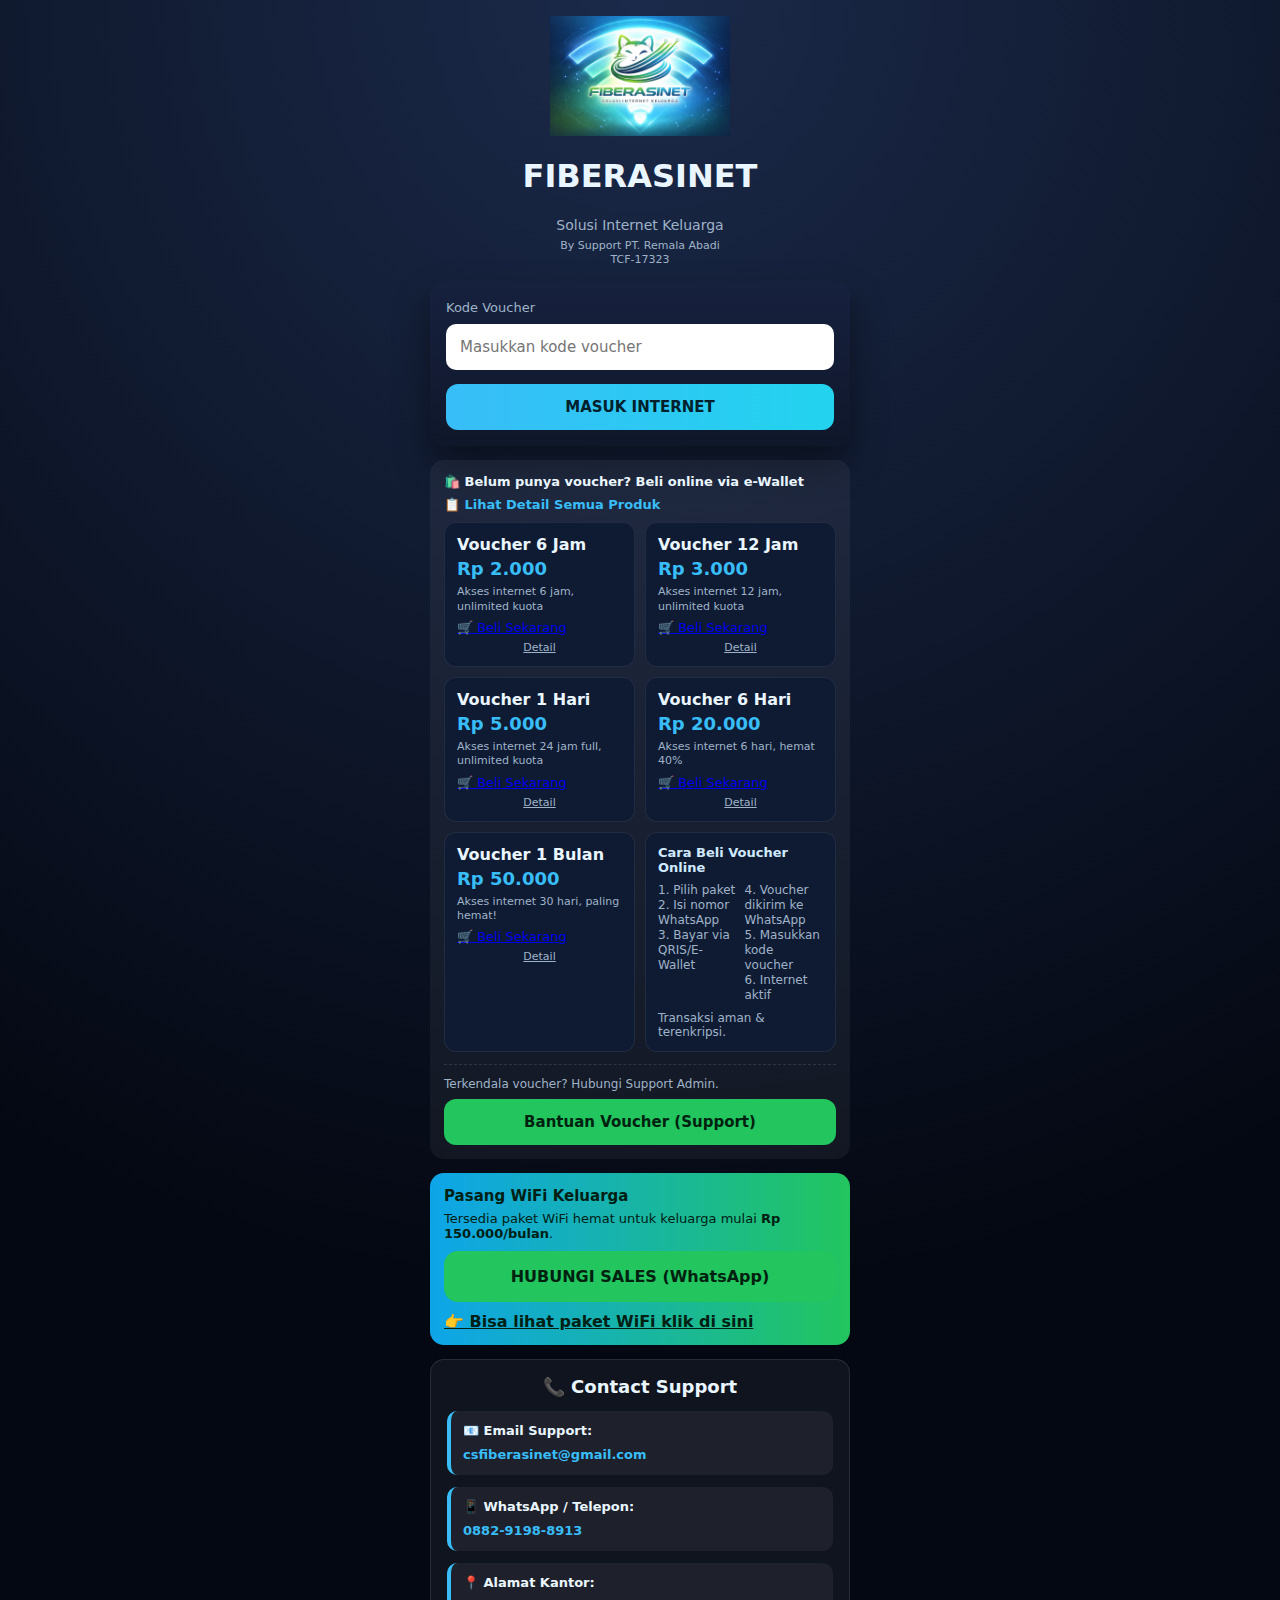
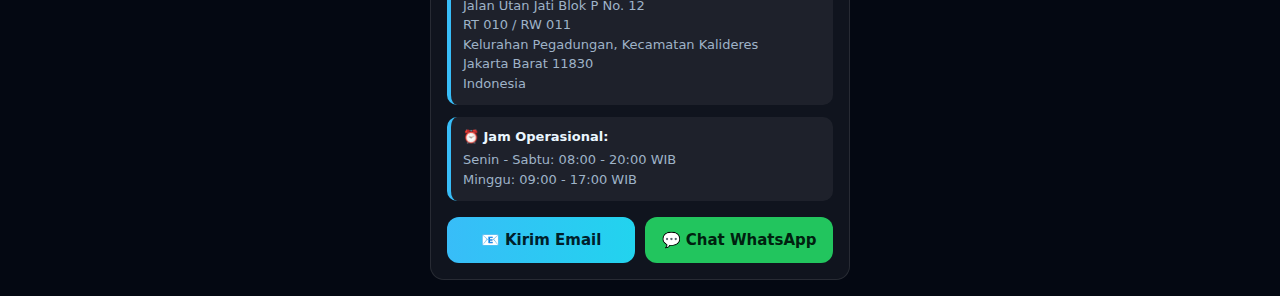
<file: index.html>
<!DOCTYPE html>
<html lang="id">
<head>
  <meta charset="UTF-8">
  <meta name="viewport" content="width=device-width, initial-scale=1.0">
  <title>Fiberasinet Hotspot</title>
  <link rel="stylesheet" href="style.css">
</head>
<body>

<div class="container">

  <!-- BRAND -->
  <div class="brand">
    <img src="logo.png" alt="Fiberasinet Logo">
    <h1>FIBERASINET</h1>
    <p>Solusi Internet Keluarga</p>
    <p class="brand-support">By Support PT.  Remala Abadi<br>TCF-17323</p>
  </div>

  <!-- POPUP / TOAST -->
  <div id="toast" class="toast" style="display: none;">
    <div id="toastText" class="toast-text">Pesan</div>
    <div class="toast-actions">
      <a id="toastSupport" class="toast-btn" href="#" target="_blank" rel="noopener">Hubungi Support</a>
      <button id="toastClose" class="toast-btn ghost" type="button">Tutup</button>
    </div>
  </div>

  <!-- ERROR DARI MIKROTIK -->
  <div id="mtError" style="display:none;">$(error)</div>

  <!-- LOGIN CARD -->
  <div class="card">
    <form id="loginForm" name="login" action="$(link-login-only)" method="post" autocomplete="off">
      <input type="hidden" name="dst" value="$(link-orig)">
      <input type="hidden" name="popup" value="true">
      <input type="hidden" name="password" value="">

      <label>Kode Voucher</label>
      <input id="voucherInput" type="text" name="username" placeholder="Masukkan kode voucher" autofocus required>

      <button class="btn btn-primary" type="submit">MASUK INTERNET</button>
    </form>
  </div>

  <!-- BELI VOUCHER -->
  <div class="section">
    <div class="section-title">
      🛍️ Belum punya voucher?  Beli online via e-Wallet
      <a href="products.html" class="view-all-products">
        📋 Lihat Detail Semua Produk
      </a>
    </div>

    <!-- PACKAGES GRID -->
    <div class="packages">
      
      <!-- Paket 1: 6 Jam (FIXED URL) -->
      <div class="pkg">
        <strong>Voucher 6 Jam</strong>
        <div class="pkg-price">Rp 2.000</div>
        <div class="pkg-desc">Akses internet 6 jam, unlimited kuota</div>
        <a class="pkg-buy" href="https://api.fiberasinet.my.id" target="_blank" rel="noopener">🛒 Beli Sekarang</a>
        <a class="pkg-detail" href="products.html#prod-6jam">Detail</a>
      </div>

      <!-- Paket 2: 12 Jam -->
      <div class="pkg">
        <strong>Voucher 12 Jam</strong>
        <div class="pkg-price">Rp 3.000</div>
        <div class="pkg-desc">Akses internet 12 jam, unlimited kuota</div>
        <a class="pkg-buy" href="https://api.fiberasinet.my.id" target="_blank" rel="noopener">🛒 Beli Sekarang</a>
        <a class="pkg-detail" href="products.html#prod-12jam">Detail</a>
      </div>

      <!-- Paket 3: 1 Hari -->
      <div class="pkg">
        <strong>Voucher 1 Hari</strong>
        <div class="pkg-price">Rp 5.000</div>
        <div class="pkg-desc">Akses internet 24 jam full, unlimited kuota</div>
        <a class="pkg-buy" href="https://api.fiberasinet.my.id" target="_blank" rel="noopener">🛒 Beli Sekarang</a>
        <a class="pkg-detail" href="products.html#prod-1hari">Detail</a>
      </div>

      <!-- Paket 4: 6 Hari -->
      <div class="pkg">
        <strong>Voucher 6 Hari</strong>
        <div class="pkg-price">Rp 20.000</div>
        <div class="pkg-desc">Akses internet 6 hari, hemat 40%</div>
        <a class="pkg-buy" href="https://api.fiberasinet.my.id" target="_blank" rel="noopener">🛒 Beli Sekarang</a>
        <a class="pkg-detail" href="products.html#prod-6hari">Detail</a>
      </div>

      <!-- Paket 5: 1 Bulan -->
      <div class="pkg">
        <strong>Voucher 1 Bulan</strong>
        <div class="pkg-price">Rp 50.000</div>
        <div class="pkg-desc">Akses internet 30 hari, paling hemat! </div>
        <a class="pkg-buy" href="https://api.fiberasinet.my.id" target="_blank" rel="noopener">🛒 Beli Sekarang</a>
        <a class="pkg-detail" href="products.html#prod-1bulan">Detail</a>
      </div>

      <!-- Panduan -->
      <div class="pkg guide-card">
        <div class="guide-title">Cara Beli Voucher Online</div>
        <div class="guide-grid">
          <div>
            1. Pilih paket<br>
            2. Isi nomor WhatsApp<br>
            3. Bayar via QRIS/E-Wallet
          </div>
          <div>
            4. Voucher dikirim ke WhatsApp<br>
            5. Masukkan kode voucher<br>
            6. Internet aktif
          </div>
        </div>
        <div class="guide-note">Transaksi aman & terenkripsi. </div>
      </div>

    </div>

    <!-- Support Area -->
    <div class="support-area">
      <div class="support-note">Terkendala voucher? Hubungi Support Admin. </div>
      <a class="btn btn-support" href="https://wa.me/6288291988913" target="_blank" rel="noopener">
        Bantuan Voucher (Support)
      </a>
    </div>
  </div>

  <!-- PROMO WIFI -->
  <div class="wifi">
    <div class="wifi-title">Pasang WiFi Keluarga</div>
    <div class="wifi-desc">
      Tersedia paket WiFi hemat untuk keluarga mulai <b>Rp 150.000/bulan</b>. 
    </div>
    <a class="btn btn-sales" href="https://wa.me/6283137341852" target="_blank" rel="noopener">
      HUBUNGI SALES (WhatsApp)
    </a>
    <a class="wifi-link" href="https://csfiberasinet.vercel.app/" target="_blank" rel="noopener">
      👉 Bisa lihat paket WiFi klik di sini
    </a>
  </div>

  <!-- CONTACT SUPPORT -->
  <div class="contact-section">
    <div class="contact-title">📞 Contact Support</div>
    
    <div class="contact-info">
      <div class="contact-item">
        <strong>📧 Email Support:</strong>
        <a href="mailto: csfiberasinet@gmail.com">csfiberasinet@gmail.com</a>
      </div>

      <div class="contact-item">
        <strong>📱 WhatsApp / Telepon:</strong>
        <a href="https://wa.me/6288291988913" target="_blank">0882-9198-8913</a>
      </div>

      <div class="contact-item">
        <strong>📍 Alamat Kantor:</strong>
        <span>
          Jalan Utan Jati Blok P No. 12<br>
          RT 010 / RW 011<br>
          Kelurahan Pegadungan, Kecamatan Kalideres<br>
          Jakarta Barat 11830<br>
          Indonesia
        </span>
      </div>

      <div class="contact-item">
        <strong>⏰ Jam Operasional:</strong>
        <span>
          Senin - Sabtu: 08:00 - 20:00 WIB<br>
          Minggu: 09:00 - 17:00 WIB
        </span>
      </div>
    </div>

    <div class="contact-actions">
      <a class="btn btn-primary" href="mailto:csfiberasinet@gmail.com">
        📧 Kirim Email
      </a>
      <a class="btn btn-support" href="https://wa.me/6288291988913" target="_blank" rel="noopener">
        💬 Chat WhatsApp
      </a>
    </div>
  </div>

</div>

<script src="app.js"></script>
</body>
</html>
</file>
<file: style.css>
:root{
  --text:#eaf6ff;
  --muted:#9fb3c8;
  --primary:#38bdf8;
  --wa:#22c55e;
  --danger:#ff6b6b;
  --warn:#ffcc66;
}

*{ box-sizing: border-box; font-family:Inter,system-ui,Arial,sans-serif; }

body{
  margin:0;
  min-height:100vh;
  background: radial-gradient(circle at top,#1b2a4a,#040812 65%);
  color:var(--text);
  display:flex;
  justify-content:center;
  padding:16px;
}

.container{ width:100%; max-width:420px; }

/* BRAND */
.brand { 
  text-align:  center; 
  margin-bottom: 14px; 
}

.brand img { 
  width: 180px; 
  max-width: 90%; 
  margin: 0 auto 8px; 
  display: block; 
}

. brand h1 { 
  margin: 0; 
  font-size: 26px; 
  font-weight: 900; 
  letter-spacing: . 5px; 
}

.brand p { 
  margin: 6px 0 0; 
  font-size: 14px; 
  color: var(--muted); 
}

/* Brand Support (BARU) */
.brand-support {
  font-size: 11px ! important;
  color: var(--muted) !important;
  margin-top: 6px ! important;
  line-height: 1.3;
  font-weight: 500;
}

/* CARD */
.card{
  background:linear-gradient(180deg,#16213e,#0f172a);
  border-radius:16px;
  padding:16px;
  box-shadow:0 18px 36px rgba(0,0,0,.45);
}

label{ font-size:13px; color:var(--muted); }
input{
  width:100%;
  padding:14px;
  border-radius:10px;
  border:none;
  margin:  8px 0 14px;
  font-size: 15px;
  outline:none;
}

/* BUTTON */
.btn{
  width:100%;
  padding:14px;
  border: none;
  border-radius: 12px;
  font-size: 15px;
  font-weight:900;
  cursor:pointer;
  text-align:center;
  text-decoration:none;
  display:block;
}

.btn-primary{
  background:linear-gradient(90deg,#38bdf8,#22d3ee);
  color:#00202b;
  animation:pulse 1. 4s infinite;
}

.btn-support{
  background:var(--wa);
  color:#00210f;
}

.btn-sales{
  background:var(--wa);
  color:#00210f;
  padding:16px;
  font-size:16px;
  border-radius:14px;
}

/* TOAST */
.toast{
  border-radius:14px;
  padding:12px 12px 10px;
  margin:0 0 12px 0;
  background:rgba(255,255,255,.06);
  border:1px solid rgba(255,255,255,.15);
}
.toast. ok{ border-color:  rgba(34,197,94,. 55); }
.toast.danger{ border-color: rgba(255,107,107,.55); }
.toast.warn{ border-color: rgba(255,204,102,.55); }

. toast-text{ font-size: 13px; line-height:  1.25; }
.toast-actions{
  display:flex;
  gap:8px;
  margin-top: 10px;
}
.toast-btn{
  flex:1;
  padding:10px 10px;
  border-radius:12px;
  border:1px solid rgba(255,255,255,.18);
  background:rgba(255,255,255,.08);
  color:var(--text);
  font-weight:900;
  text-decoration:  none;
  text-align:  center;
}
.toast-btn.ghost{ background:transparent; }

/* SECTION */
.section{
  margin-top:  14px;
  background:rgba(255,255,255,.05);
  border-radius:14px;
  padding:14px;
}
.section-title{
  font-size:13px;
  font-weight:  900;
  margin-bottom:  10px;
}

/* View All Products Link (BARU) */
.view-all-products {
  display: block;
  margin-top: 8px;
  color: var(--primary);
  font-weight: 900;
  text-decoration: none;
  font-size: 13px;
}

. view-all-products:hover {
  text-decoration: underline;
}

/* PACKAGES GRID */
.packages{
  display:grid;
  grid-template-columns:1fr 1fr;
  gap:  10px;
}

.pkg{
  background:#0f1b33;
  border-radius:12px;
  padding:  12px;
  font-size: 13px;
  border:  1px solid rgba(255,255,255,.08);
}
.pkg strong{ display:block; font-size:16px; }

/* Package Price (BARU) */
.pkg-price {
  display: block;
  font-size: 18px;
  font-weight:  900;
  color: var(--primary);
  margin: 4px 0;
}

/* Package Description (BARU) */
.pkg-desc {
  display: block;
  font-size: 11px;
  color: var(--muted);
  margin: 6px 0;
  line-height: 1.3;
}

/* Package Detail Link (BARU) */
.pkg-detail {
  display:  block;
  margin-top: 6px;
  font-size: 11px;
  color: var(--muted);
  text-decoration: underline;
  text-align: center;
}

.pkg-detail:hover {
  color: var(--primary);
}

. pkg-buy{
  display: block;
  margin-top:6px;
  font-size:12px;
  color:var(--primary);
  text-decoration:none;
  white-space:nowrap;
  overflow:hidden;
  text-overflow:ellipsis;
  animation:pulse 1.6s infinite;
  font-weight:900;
}

/* Guide card sejajar paket 1 bulan */
.guide-card{
  padding:12px;
}
.guide-title{
  font-weight:  900;
  margin-bottom: 8px;
  font-size: 13px;
  color:#cfeaff;
}
.guide-grid{
  display:grid;
  grid-template-columns:1fr 1fr;
  gap:8px;
  font-size:12px;
  color: var(--muted);
  line-height: 1.25;
}
.guide-note{
  margin-top:8px;
  font-size: 12px;
  color:var(--muted);
}

/* Support area di bawah list paket */
.support-area{
  margin-top:12px;
  padding-top:12px;
  border-top:1px dashed rgba(255,255,255,.12);
}
.support-note{
  font-size:12px;
  color:  var(--muted);
  margin-bottom:8px;
}

/* WIFI PROMO */
.wifi{
  margin-top:14px;
  background:linear-gradient(90deg,#0ea5e9,#22c55e);
  color:#002014;
  border-radius:14px;
  padding:14px;
}
.wifi-title{
  font-weight: 900;
  font-size:15px;
  margin-bottom: 6px;
}
.wifi-desc{
  font-size: 13px;
  margin-bottom: 10px;
}
.wifi-link{
  display:block;
  margin-top:10px;
  font-weight:900;
  color:#002014;
  text-decoration: underline;
}

/* ========================================
   CONTACT SUPPORT SECTION
   ======================================== */

.contact-section{
  margin-top:14px;
  background:rgba(255,255,255,.05);
  border-radius:14px;
  padding: 16px;
  border:1px solid rgba(255,255,255,.1);
}

.contact-title{
  font-size:18px;
  font-weight:  900;
  color: var(--text);
  margin-bottom:14px;
  text-align:center;
}

.contact-info{
  display:flex;
  flex-direction:column;
  gap:12px;
  margin-bottom:  16px;
}

.contact-item{
  background:rgba(255,255,255,.06);
  border-left:4px solid var(--primary);
  border-radius:10px;
  padding:12px;
}

.contact-item strong{
  display:block;
  color:var(--text);
  font-size:13px;
  font-weight:  900;
  margin-bottom:  6px;
}

.contact-item span{
  display:  block;
  color: var(--muted);
  font-size:13px;
  line-height:1.5;
}

.contact-item a{
  color:var(--primary);
  text-decoration:none;
  font-weight:900;
  font-size:13px;
}

.contact-item a:hover{
  text-decoration:underline;
}

.contact-actions{
  display:grid;
  grid-template-columns:1fr 1fr;
  gap:10px;
}

.contact-actions . btn{
  width:100%;
  padding:12px;
  font-size:13px;
}

/* ========================================
   PRODUCTS PAGE STYLES
   ======================================== */

.back-btn-container {
  margin-bottom: 16px;
}

.product-detail {
  background:  linear-gradient(180deg, #16213e, #0f172a);
  border-radius: 14px;
  padding: 16px;
  margin-bottom:  16px;
  border: 1px solid rgba(255,255,255,.1);
  box-shadow: 0 4px 12px rgba(0,0,0,.3);
}

.product-detail. featured {
  border:  2px solid var(--primary);
  box-shadow: 0 6px 20px rgba(56,189,248,.3);
}

.product-header {
  text-align: center;
  margin-bottom: 16px;
  padding-bottom: 16px;
  border-bottom: 1px dashed rgba(255,255,255,.15);
}

.product-header h2 {
  margin: 0 0 10px 0;
  font-size: 22px;
  color: var(--text);
  font-weight: 900;
}

.product-price-big {
  font-size: 36px;
  font-weight:  900;
  color: var(--primary);
  text-shadow: 0 0 20px rgba(56,189,248,.4);
}

.best-deal {
  display: inline-block;
  background: linear-gradient(90deg, #f59e0b, #ef4444);
  color: #fff;
  padding: 6px 14px;
  border-radius:  20px;
  font-size: 11px;
  font-weight:  900;
  margin-top: 10px;
  text-transform: uppercase;
  letter-spacing: 0.5px;
}

. product-body {
  font-size: 14px;
  line-height:  1.7;
}

.product-body p {
  margin-bottom: 14px;
  color: var(--muted);
}

.product-body strong {
  color: var(--text);
  display: block;
  margin:  16px 0 8px 0;
  font-size: 15px;
}

.product-body ul {
  margin:  0 0 20px 0;
  padding-left: 0;
  list-style: none;
}

.product-body li {
  margin-bottom: 10px;
  color: var(--text);
  padding-left: 8px;
  position: relative;
  font-size: 13px;
}

.product-body li:before {
  content: "✓";
  color: var(--primary);
  font-weight: 900;
  margin-right: 8px;
}

.product-body . btn {
  margin-top: 20px;
}

.faq-item {
  background: rgba(255,255,255,.06);
  padding: 14px;
  border-radius: 10px;
  margin-bottom: 12px;
  border-left: 4px solid var(--primary);
}

.faq-item strong {
  display: block;
  font-size: 14px;
  color: var(--text);
  margin-bottom: 8px;
  font-weight: 900;
}

.faq-item p {
  margin: 0;
  font-size: 13px;
  color: var(--muted);
  line-height: 1.5;
}

. section h3 {
  font-size: 18px;
  color: var(--text);
  font-weight: 900;
  text-align: center;
}

/* STATUS PAGE */
.status-title{
  font-weight: 900;
  margin-bottom: 10px;
  color:#c7e7ff;
}
.status-grid{
  display:grid;
  grid-template-columns:1fr 1fr;
  gap:10px;
}
.status-item{
  background:rgba(255,255,255,.06);
  border:1px solid rgba(255,255,255,.12);
  border-radius:12px;
  padding:10px;
}
.status-item . k{
  display:block;
  font-size:12px;
  color:var(--muted);
  margin-bottom:6px;
}
.status-item .v{
  display:block;
  font-size: 13px;
  font-weight:  900;
  color:var(--text);
}
.mono{ font-family:  ui-monospace, SFMono-Regular, Menlo, Monaco, Consolas, "Liberation Mono", "Courier New", monospace; }
.note{
  margin-top:12px;
  font-size: 12px;
  color:var(--muted);
  line-height:1.3;
}
.btn-logout{
  margin-top:10px;
  background:  rgba(255,107,107,.18);
  border:1px solid rgba(255,107,107,.35);
  color:#ffd3d3;
}
.mini-actions{
  margin-top:12px;
  display:flex;
  justify-content:space-between;
  gap:10px;
}
.mini-actions a{
  flex:1;
  text-align:center;
  font-size:12px;
  color:var(--primary);
  text-decoration:none;
  padding:10px;
  border-radius: 12px;
  background:rgba(255,255,255,.05);
  border:1px solid rgba(255,255,255,.12);
}

/* ANIMATION */
@keyframes pulse{
  0%{transform:scale(1);opacity:1}
  50%{transform:  scale(1.03);opacity:.78}
  100%{transform: scale(1);opacity:1}
}

/* RESPONSIVE */
@media (max-width: 360px){
  .guide-grid{ grid-template-columns:  1fr; }
  . contact-actions{ grid-template-columns: 1fr; }
}
@media (max-width: 420px){
  .status-grid{ grid-template-columns: 1fr; }
}
</file>
